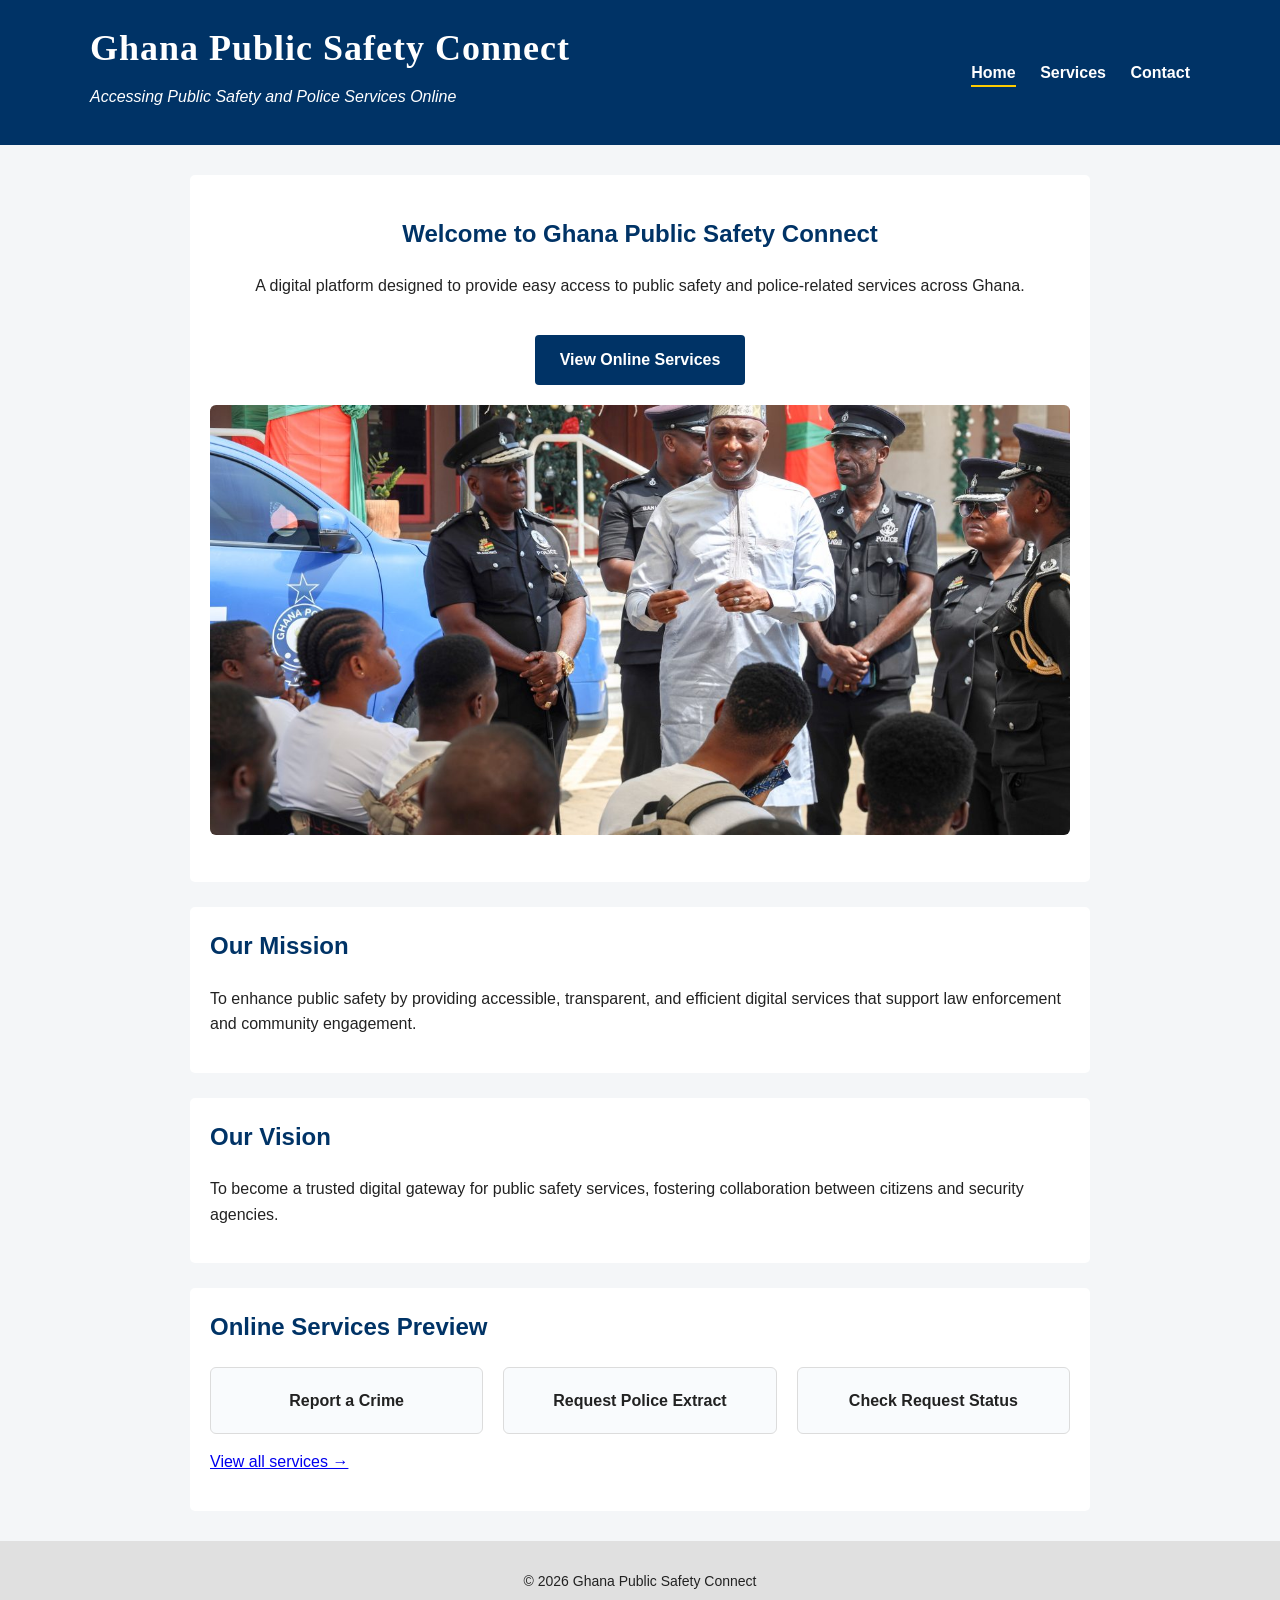
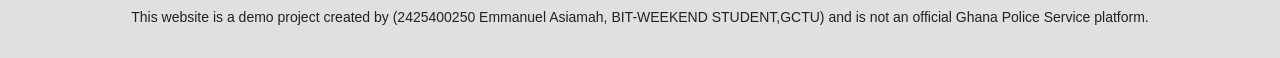
<file: index.html>
<!DOCTYPE html>
<html lang="en">
<head>
  <meta charset="UTF-8">
  <meta name="viewport" content="width=device-width, initial-scale=1.0">
  <title>Ghana Public Safety Connect (Demo Portal)</title>
    <link rel="stylesheet" href="css/style.css">
</head>
<body>

  <!-- Header -->
 <header class="site-header">

  <div class="header-container">
    <div class="brand">
      <h1>Ghana Public Safety Connect</h1>
      <p>Accessing Public Safety and Police Services Online</p>
    </div>

    <nav class="main-nav">
      <a href="index.html" class="active">Home</a>
      <a href="services.html">Services</a>
      <a href="contact.html">Contact</a>
    </nav>
  </div>

</header>
 </header>

  <!-- Main Content -->
 <main>

  <!-- Hero Section -->
  <section class="hero">
    <h2>Welcome to Ghana Public Safety Connect</h2>
    <p>
      A digital platform designed to provide easy access to public safety
      and police-related services across Ghana.
    </p>
    <a href="services.html" class="cta-button">View Online Services</a>
    <img src="images/img 1.jpg" alt="Public safety and community protection" class="hero-image">

  </section>

  <!-- Mission & Vision -->
  <section>
    <h2>Our Mission</h2>
    <p>
      To enhance public safety by providing accessible, transparent,
      and efficient digital services that support law enforcement
      and community engagement.
    </p>
  </section>

  <section>
    <h2>Our Vision</h2>
    <p>
      To become a trusted digital gateway for public safety services,
      fostering collaboration between citizens and security agencies.
    </p>
  </section>

  <!-- Services Preview -->
<section>
  <h2>Online Services Preview</h2>

  <div class="services">

    <a href="service-placeholder.html" class="service-link">
      <div class="service-card">Report a Crime</div>
    </a>

    <a href="service-placeholder.html" class="service-link">
      <div class="service-card">Request Police Extract</div>
    </a>

    <a href="service-placeholder.html" class="service-link">
      <div class="service-card">Check Request Status</div>
    </a>

  </div>

  <p style="margin-top:15px;">
    <a href="services.html">View all services →</a>
  </p>
</section>


</main>


  <!-- Footer -->
  <footer>
    <p>© 2026 Ghana Public Safety Connect</p>
    <p>
      This website is a demo project created by (2425400250 Emmanuel Asiamah, BIT-WEEKEND STUDENT,GCTU) 
      and is not an official Ghana Police Service platform.
    </p>
  </footer>

</body>
</html>
</file>
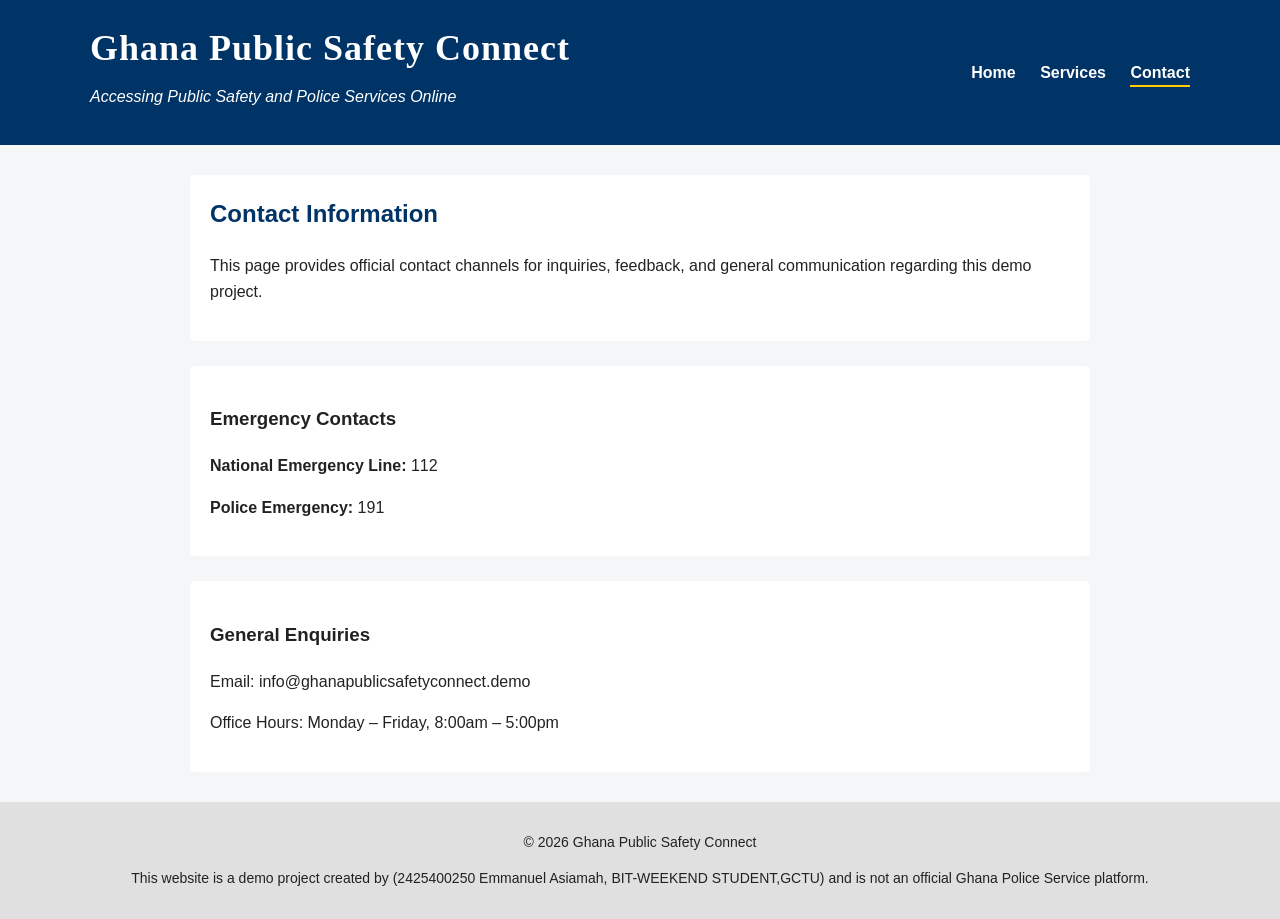
<file: contact.html>
<!DOCTYPE html>
<html lang="en">
<head>
  <meta charset="UTF-8">
  <meta name="viewport" content="width=device-width, initial-scale=1.0">
  <title>Contact Us | Ghana Public Safety Connect</title>
  <link rel="stylesheet" href="css/style.css">
</head>
<body>

  <!-- HEADER -->
  <header class="site-header">
    <div class="header-container">

      <div class="brand">
        <h1>Ghana Public Safety Connect</h1>
        <p>Accessing Public Safety and Police Services Online</p>
      </div>

      <nav class="main-nav">
        <a href="index.html">Home</a>
        <a href="services.html">Services</a>
        <a href="contact.html" class="active">Contact</a>
      </nav>

    </div>
  </header>

  <!-- MAIN CONTENT -->
  <main>

    <section>
      <h2>Contact Information</h2>
      <p>
        This page provides official contact channels for inquiries,
        feedback, and general communication regarding this demo project.
      </p>
    </section>

    <section>
      <h3>Emergency Contacts</h3>
      <p><strong>National Emergency Line:</strong> 112</p>
      <p><strong>Police Emergency:</strong> 191</p>
    </section>

    <section>
      <h3>General Enquiries</h3>
      <p>Email: info@ghanapublicsafetyconnect.demo</p>
      <p>Office Hours: Monday – Friday, 8:00am – 5:00pm</p>
    </section>

  </main>

  <!-- FOOTER -->
  <footer>
    <p>© 2026 Ghana Public Safety Connect</p>
    <p>
      This website is a demo project created by (2425400250 Emmanuel Asiamah, BIT-WEEKEND STUDENT,GCTU) 
      and is not an official Ghana Police Service platform.
    </p>
  </footer>

</body>
</html>
</file>
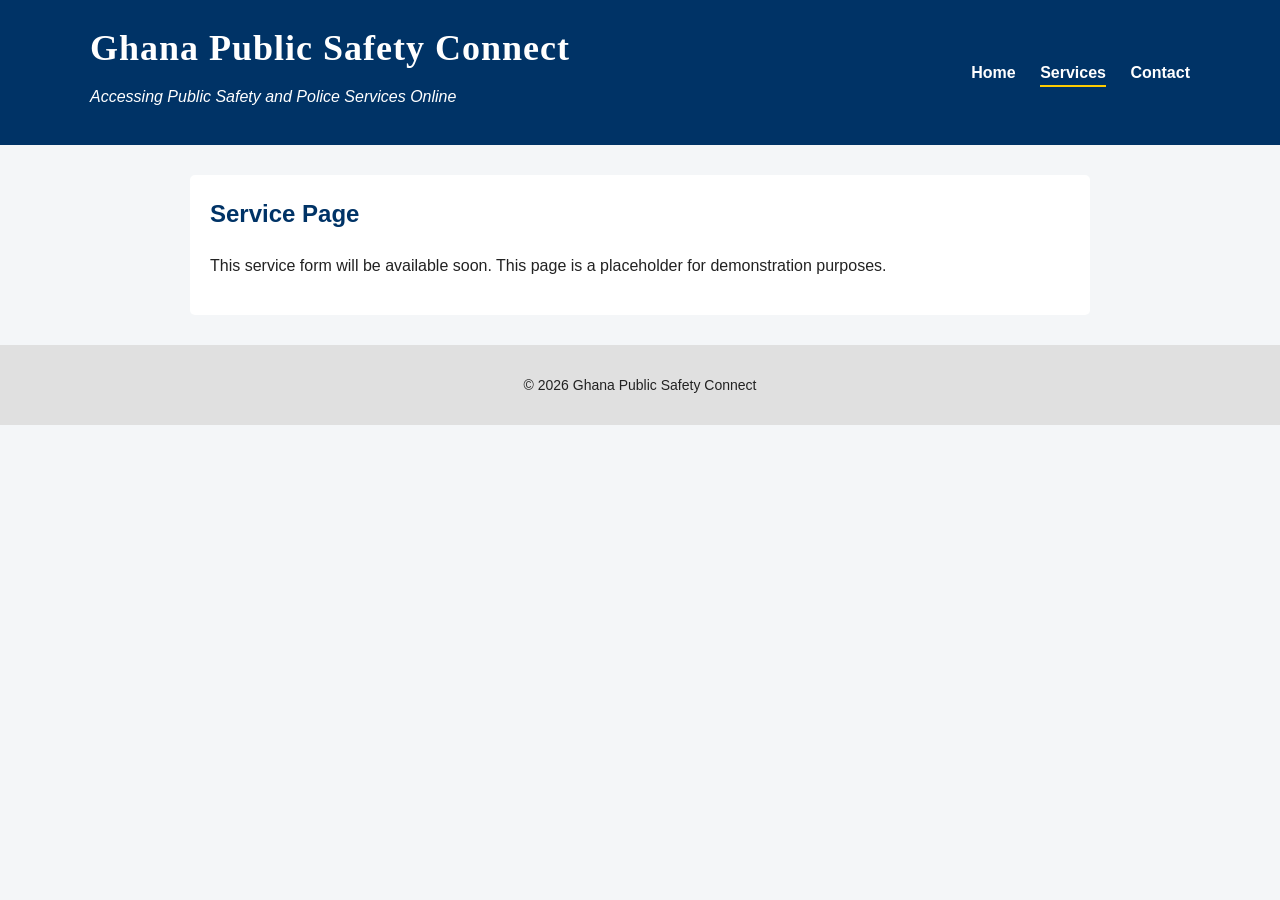
<file: service-placeholder.html>
<!DOCTYPE html>
<html lang="en">
<head>
  <meta charset="UTF-8">
  <meta name="viewport" content="width=device-width, initial-scale=1.0">
  <title>Service | Ghana Public Safety Connect</title>
  <link rel="stylesheet" href="css/style.css">
</head>
<body>

  <header class="site-header">
    <div class="header-container">
      <div class="brand">
        <h1>Ghana Public Safety Connect</h1>
        <p>Accessing Public Safety and Police Services Online</p>
      </div>

      <nav class="main-nav">
        <a href="index.html">Home</a>
        <a href="services.html" class="active">Services</a>
        <a href="contact.html">Contact</a>
      </nav>
    </div>
  </header>

  <main>
    <section>
      <h2>Service Page</h2>
      <p>
        This service form will be available soon.
        This page is a placeholder for demonstration purposes.
      </p>
    </section>
  </main>

  <footer>
    <p>© 2026 Ghana Public Safety Connect</p>
  </footer>

</body>
</html>
</file>
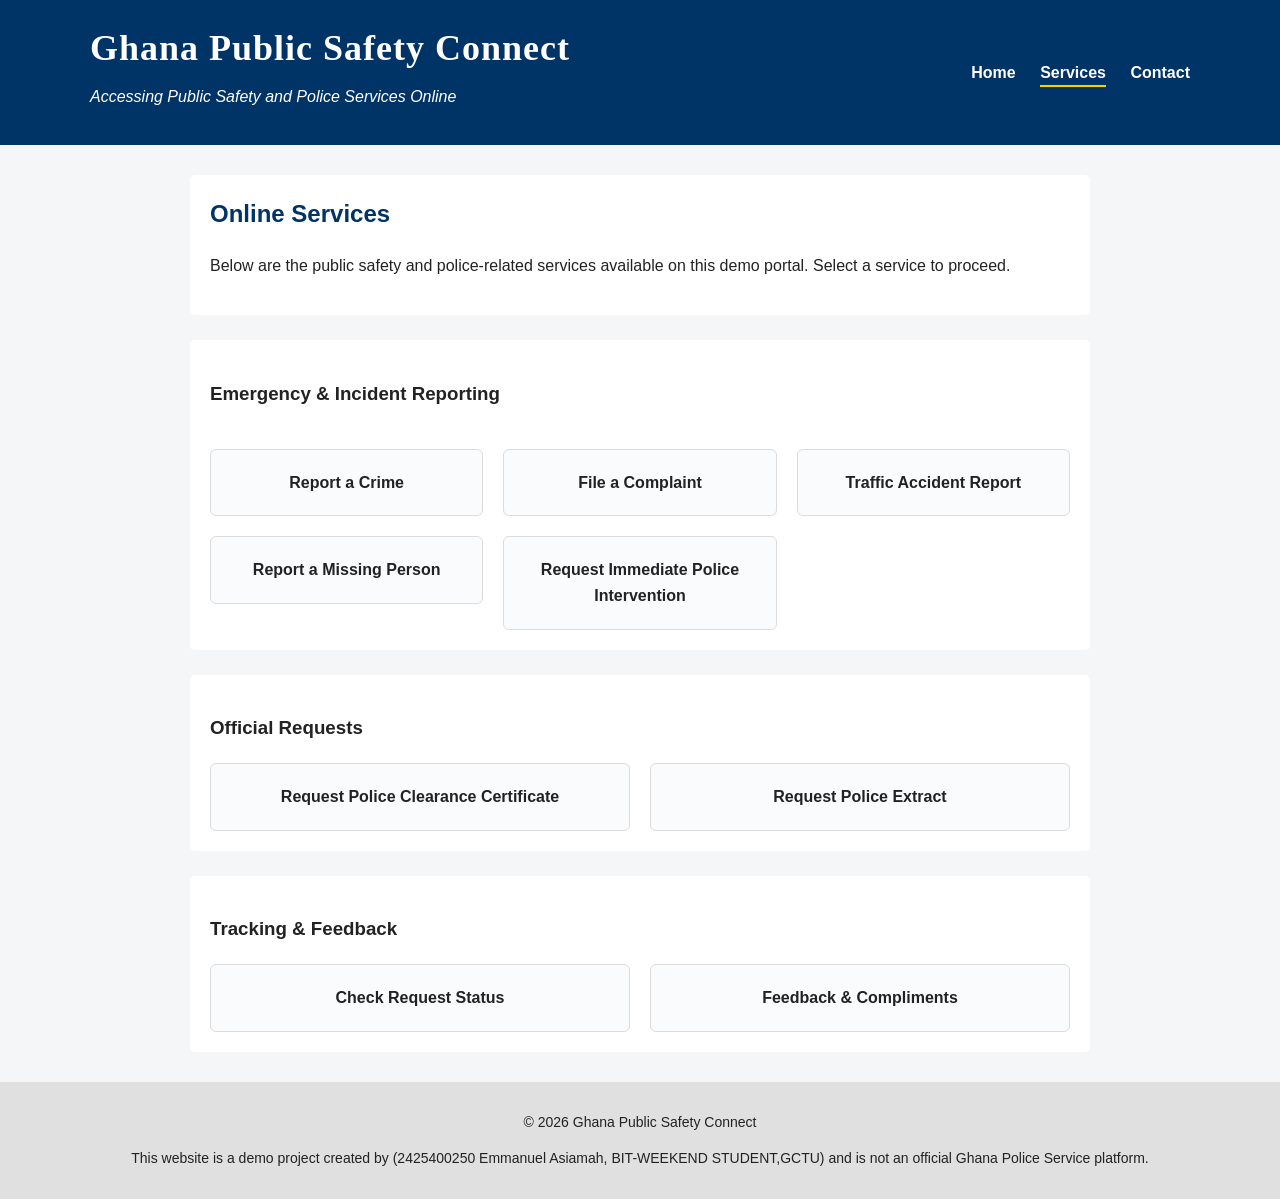
<file: services.html>
<!DOCTYPE html>
<html lang="en">
<head>
  <meta charset="UTF-8">
  <meta name="viewport" content="width=device-width, initial-scale=1.0">
  <title>Services | Ghana Public Safety Connect</title>
  <link rel="stylesheet" href="css/style.css">
</head>
<body>

  <!-- HEADER -->
  <header class="site-header">
    <div class="header-container">

      <div class="brand">
        <h1>Ghana Public Safety Connect</h1>
        <p>Accessing Public Safety and Police Services Online</p>
      </div>

      <nav class="main-nav">
        <a href="index.html">Home</a>
        <a href="services.html" class="active">Services</a>
        <a href="contact.html">Contact</a>
      </nav>

    </div>
  </header>

  <!-- MAIN CONTENT -->
  <main>

    <!-- Page Title -->
    <section>
      <h2>Online Services</h2>
      <p>
        Below are the public safety and police-related services available
        on this demo portal. Select a service to proceed.
      </p>
    </section>

    <!-- GROUP 1 -->
    <section>
      <h3 class="service-group-title">Emergency & Incident Reporting</h3>

      <div class="services">
    <div class="services">

         <a href="service-placeholder.html" class="service-link">
             <div class="service-card">Report a Crime</div>
         </a>

         <a href="service-placeholder.html" class="service-link">
              <div class="service-card">File a Complaint</div>
         </a>

         <a href="service-placeholder.html" class="service-link">
             <div class="service-card">Traffic Accident Report</div>
         </a>

         <a href="service-placeholder.html" class="service-link">
             <div class="service-card">Report a Missing Person</div>
         </a>

         <a href="service-placeholder.html" class="service-link">
             <div class="service-card">Request Immediate Police Intervention</div>
        </a>
    </div>

    </section>

    <!-- GROUP 2 -->
    <section>
        
      <h3 class="service-group-title">Official Requests</h3>

      <div class="services">
         <a href="service-placeholder.html" class="service-link">
             <div class="service-card">Request Police Clearance Certificate</div>
         </a>
         <a href="service-placeholder.html" class="service-link">
             <div class="service-card">Request Police Extract</div>
         </a>
      </div>
    </section>

    <!-- GROUP 3 -->
    <section>
      <h3 class="service-group-title">Tracking & Feedback</h3>

      <div class="services">
         <a href="service-placeholder.html" class="service-link">
             <div class="service-card">Check Request Status</div>
         </a>
         <a href="service-placeholder.html" class="service-link">
             <div class="service-card">Feedback & Compliments</div>
         </a>
      </div>
    </section>

  </main>

  <!-- FOOTER -->
  <footer>
    <p>© 2026 Ghana Public Safety Connect</p>
    <p>
      This website is a demo project created by (2425400250 Emmanuel Asiamah, BIT-WEEKEND STUDENT,GCTU) 
      and is not an official Ghana Police Service platform.
    </p>
  </footer>

</body>
</html>
</file>
<file: css/style.css>
/* Reset default browser spacing */
body {
  margin: 0;
  font-family: Arial, Helvetica, sans-serif;
  background-color: #f4f6f8;
  color: #222;
  line-height: 1.6;
}

/* Header styling */
/* Header */
.site-header {
  background-color: #003366;
  color: white;
  padding: 20px 0;
}

/* Header layout */
.header-container {
  max-width: 1100px;
  margin: 0 auto;
  padding: 0 20px;
  display: flex;
  justify-content: space-between;
  align-items: center;
}

/* Brand text */
.brand h1 {
  margin: 0;
  font-size: 36px;
  font-family: "Georgia", serif;
  letter-spacing: 1px;
}

.brand p {
  margin-top: 6px;
  font-size: 16px;
  font-style: italic;
}

/* Navigation */
.main-nav a {
  color: white;
  text-decoration: none;
  margin-left: 20px;
  font-weight: bold;
  padding-bottom: 4px;
}

/* Hover effect */
.main-nav a:hover {
  border-bottom: 2px solid white;
}

/* Active link */
.main-nav a.active {
  border-bottom: 2px solid #ffcc00;
}


/* Main content area */
main {
  max-width: 900px;
  margin: 30px auto;
  padding: 0 20px;
}

/* Sections */
section {
  background: white;
  padding: 20px;
  margin-bottom: 25px;
  border-radius: 5px;
}

/* Section headings */
section h2 {
  margin-top: 0;
  color: #003366;
}

/* Services list */
ul {
  padding-left: 20px;
}

ul li {
  margin-bottom: 8px;
}

/* Footer */
footer {
  background-color: #e0e0e0;
  text-align: center;
  padding: 15px;
  font-size: 14px;
}
/* Services grid */
.services {
  display: grid;
  grid-template-columns: repeat(auto-fit, minmax(220px, 1fr));
  gap: 20px;
  margin-top: 20px;
}

/* Individual service card */
.service-card {
  background-color: #f9fbfd;
  border: 1px solid #dcdcdc;
  padding: 20px;
  text-align: center;
  border-radius: 6px;
  font-weight: bold;
  cursor: pointer;
  transition: all 0.3s ease;
}

/* Hover effect */
.service-card:hover {
  background-color: #003366;
  color: white;
  transform: translateY(-5px);
}
/* Service card main title */
.service-title {
  display: block;
  font-size: 17px;
  font-weight: bold;
  margin-bottom: 6px;
}

/* Service card description (still important) */
.service-description {
  display: block;
  font-size: 15px;
  font-weight: 600;
  color: #003366;
}
/* =========================
   Responsive Design
========================= */
@media (max-width: 768px) {

  /* Stack header content */
  .header-container {
    flex-direction: column;
    align-items: flex-start;
  }

  /* Center brand on mobile */
  .brand {
    margin-bottom: 15px;
  }

  .brand h1 {
    font-size: 28px;
  }

  .brand p {
    font-size: 14px;
  }

  /* Navigation links stack */
  .main-nav {
    width: 100%;
  }

  .main-nav a {
    margin-left: 0;
    margin-right: 15px;
    display: inline-block;
    margin-bottom: 8px;
  }

}
.hero {
  text-align: center;
  padding: 40px 20px;
}

.cta-button {
  display: inline-block;
  margin-top: 20px;
  background-color: #003366;
  color: white;
  padding: 12px 25px;
  text-decoration: none;
  border-radius: 4px;
  font-weight: bold;
}

.cta-button:hover {
  background-color: #002244;
}
/* Make entire card clickable */
.service-link {
  text-decoration: none;
  color: inherit;
  display: block;
}

/* Ensure hover works on link */
.service-link:hover .service-card {
  background-color: #003366;
  color: white;
}
.hero-image {
  max-width: 100%;
  height: auto;
  margin-top: 20px;
  border-radius: 6px;
}
</file>
